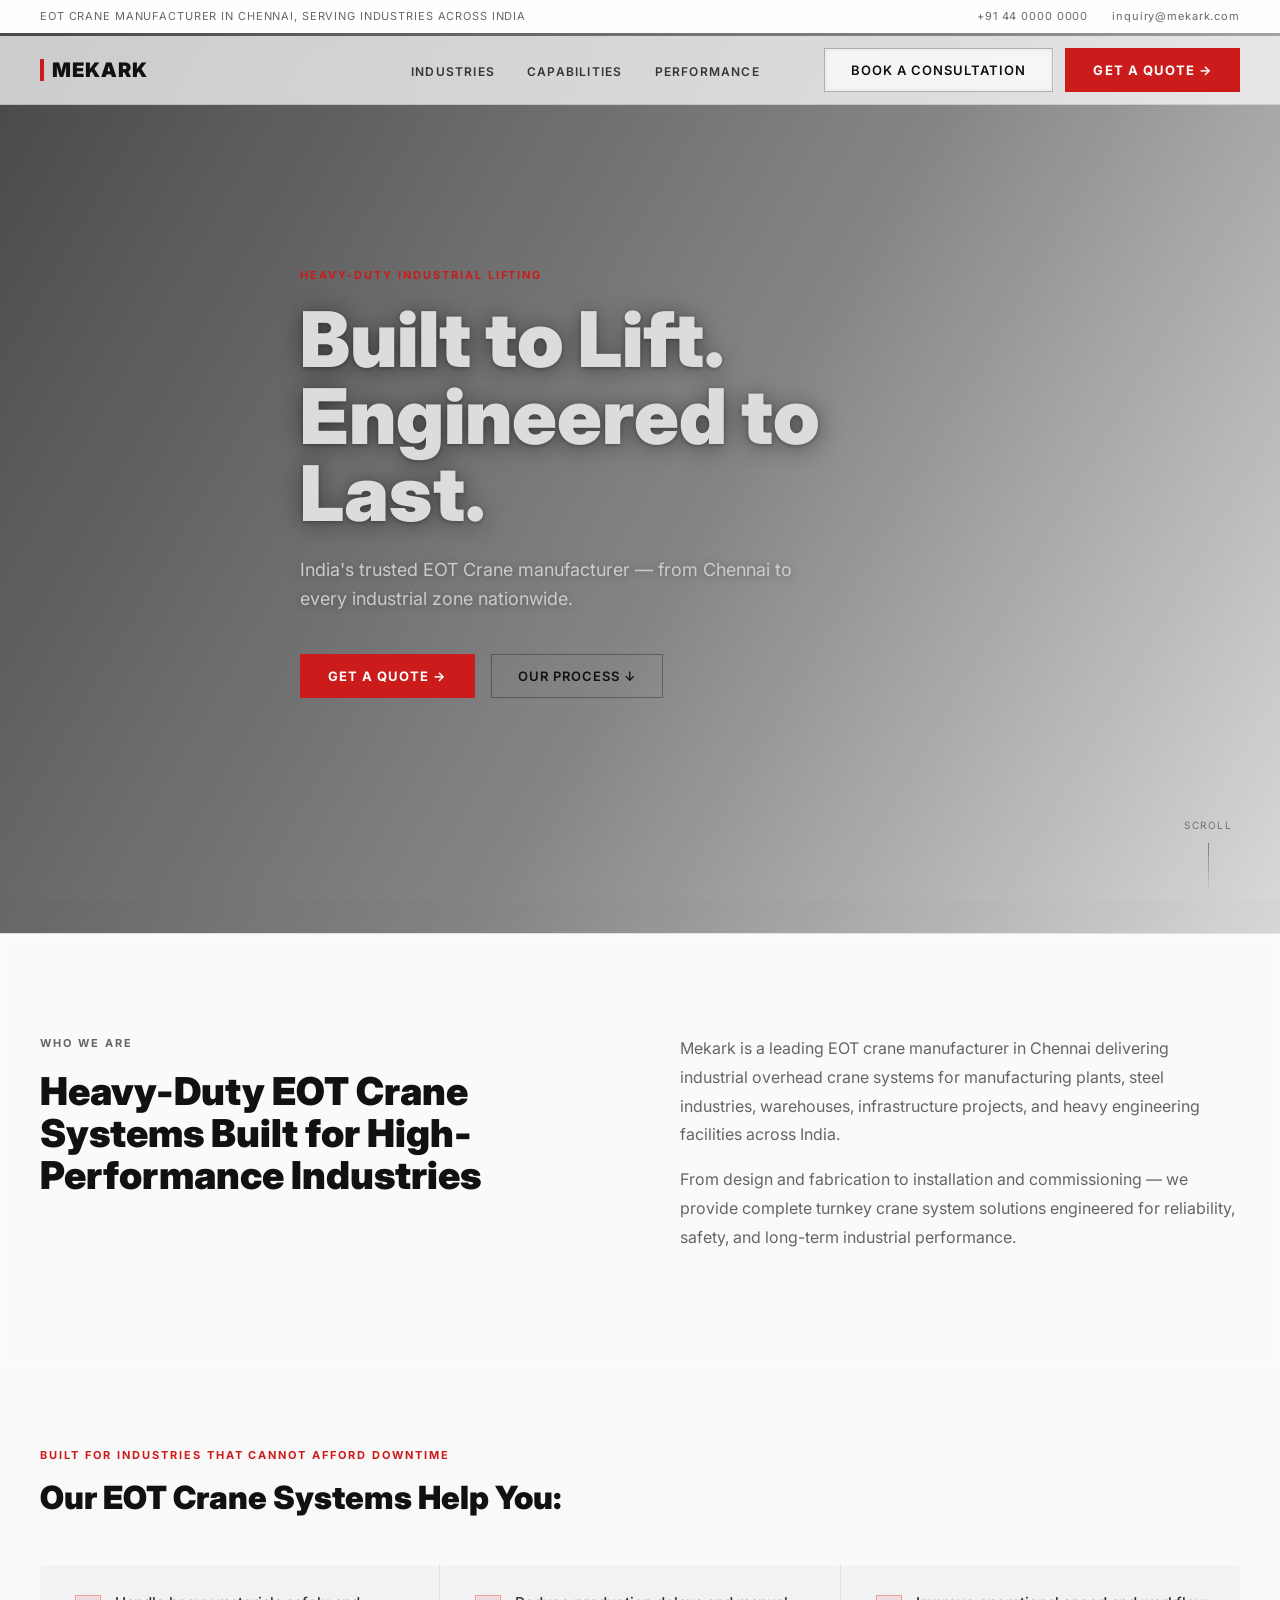
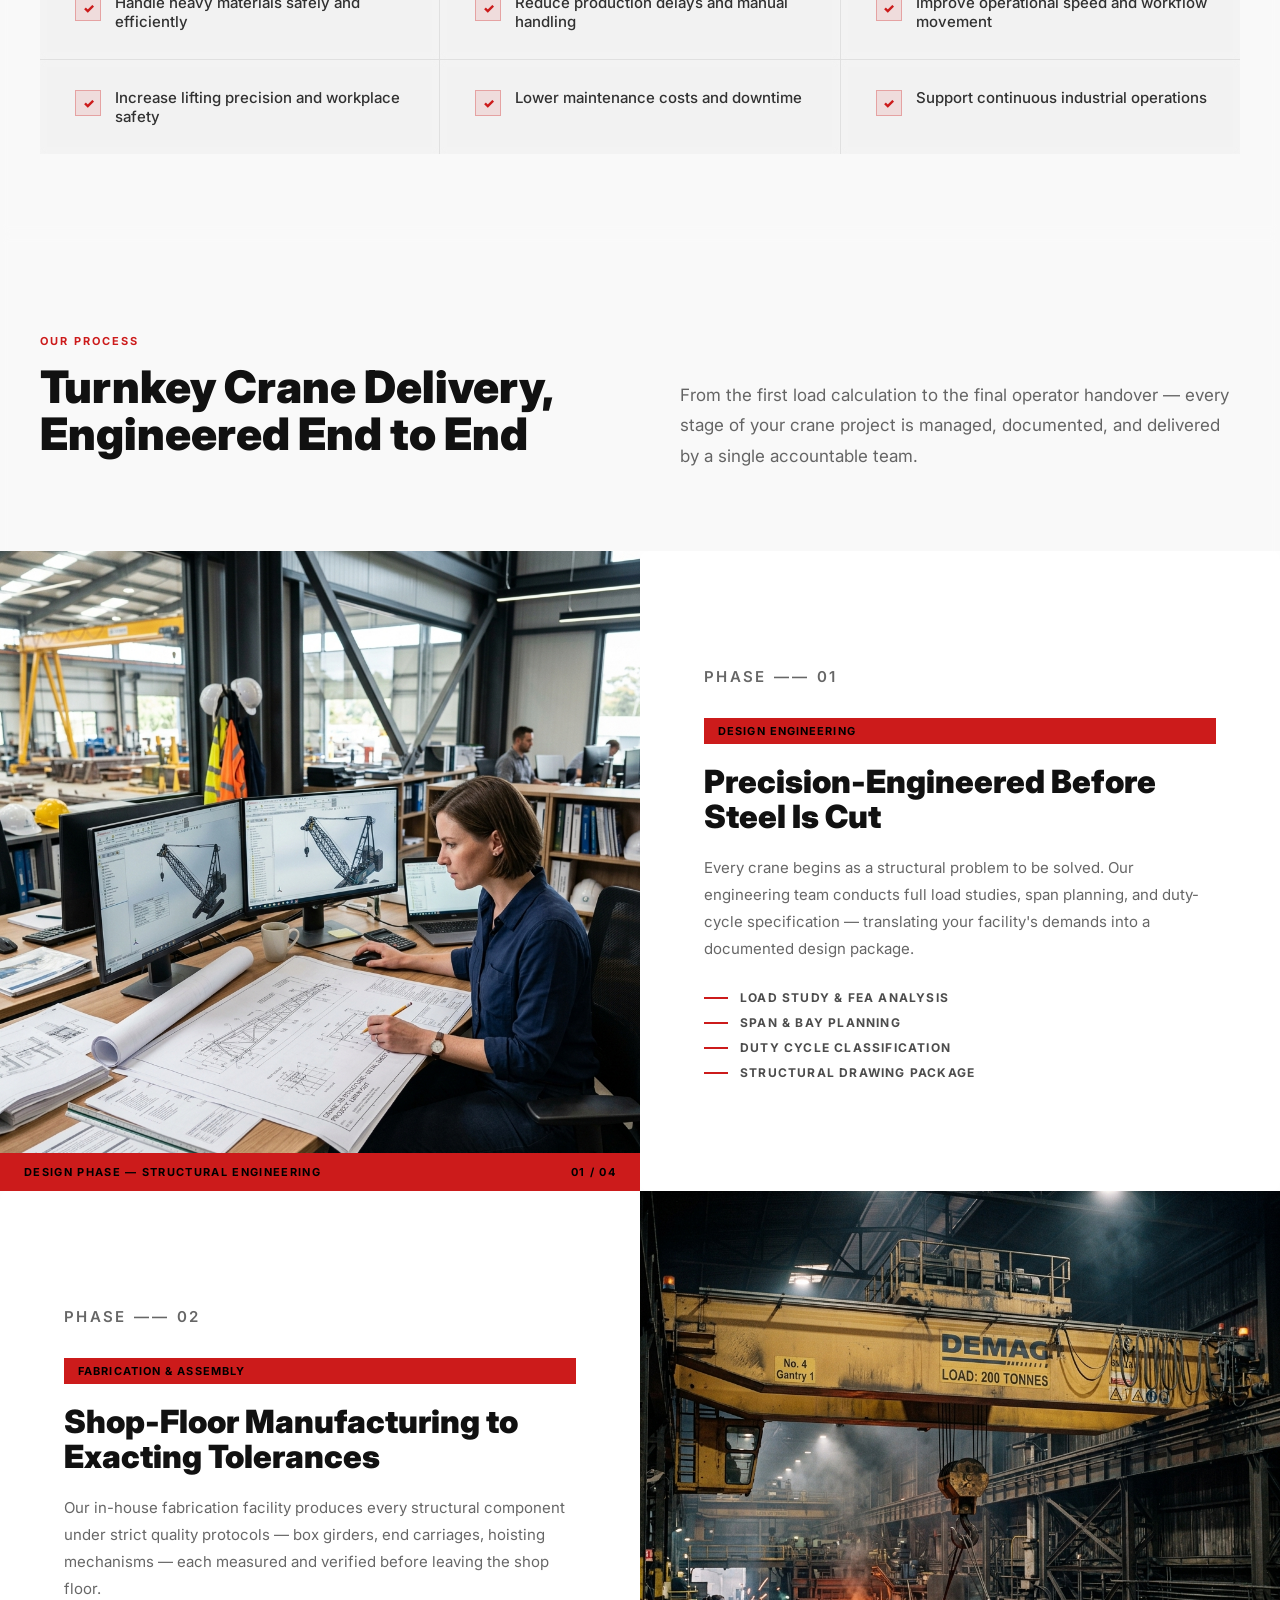
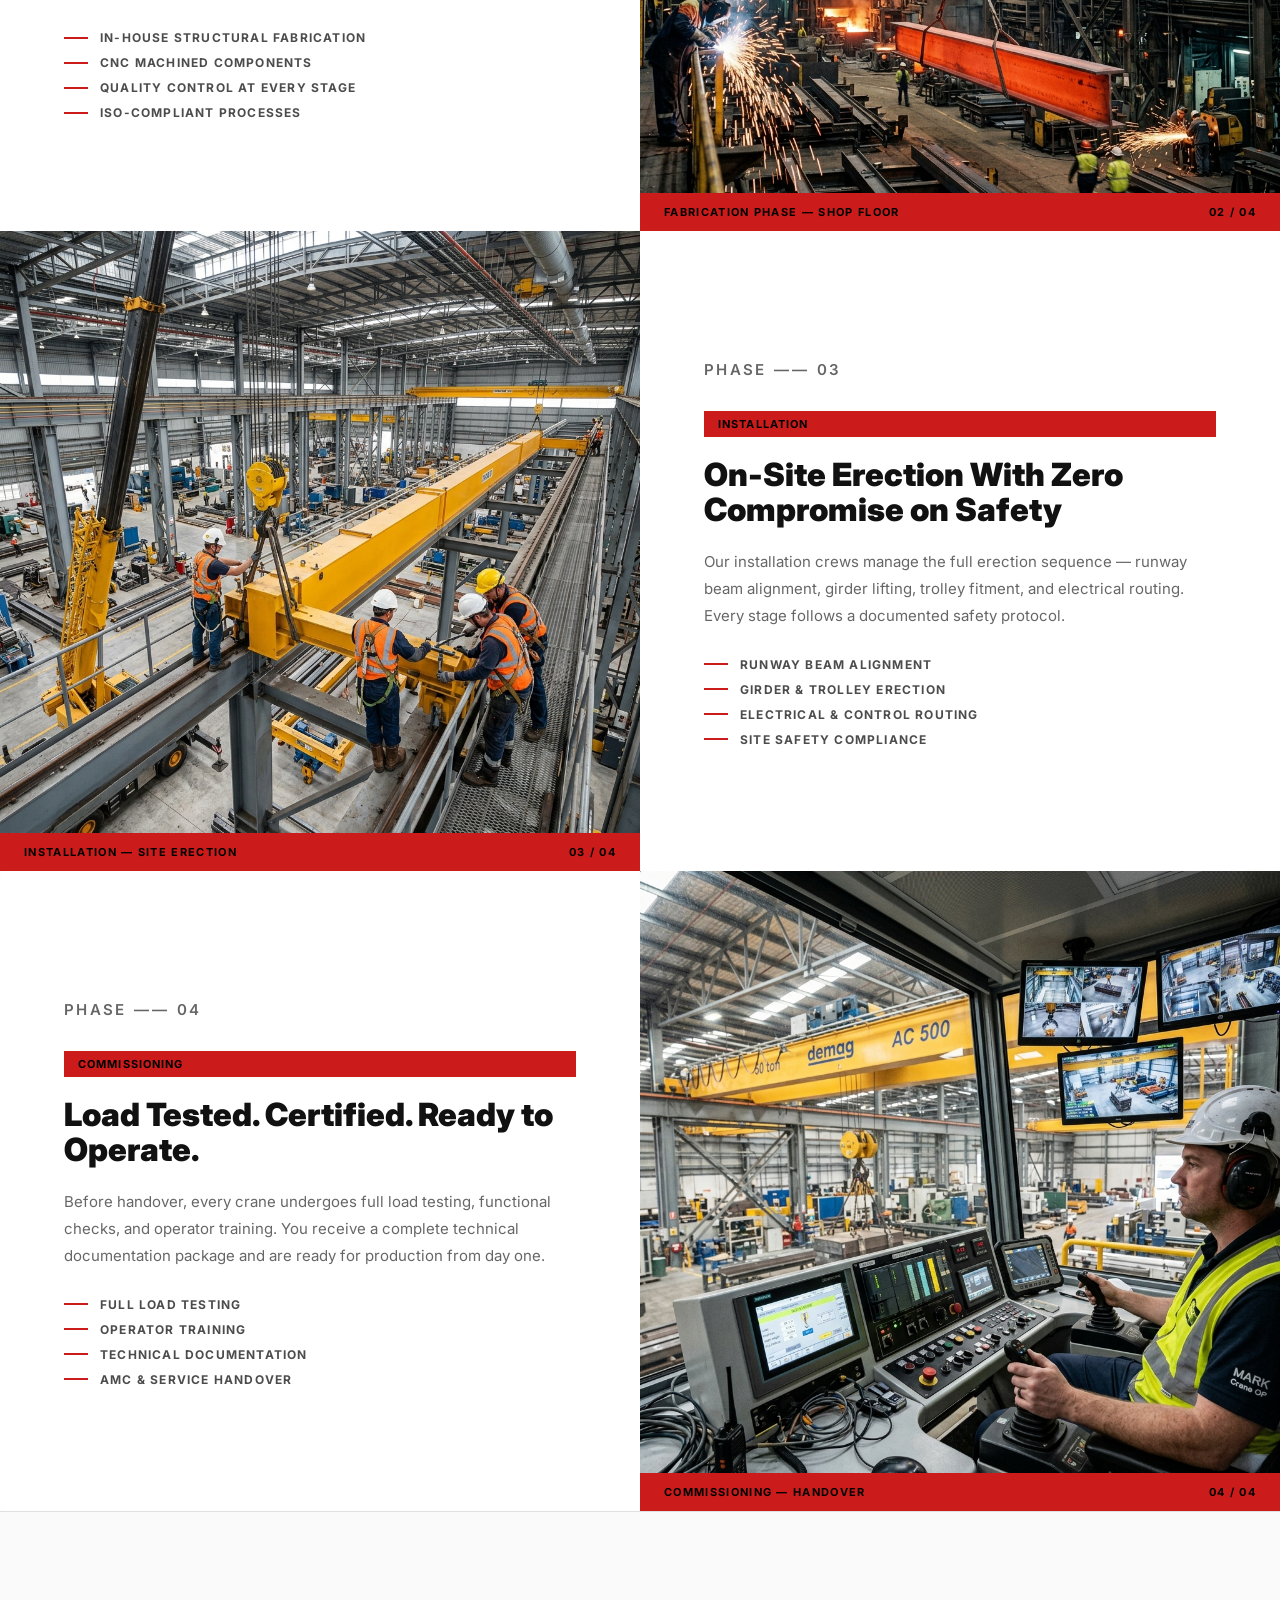
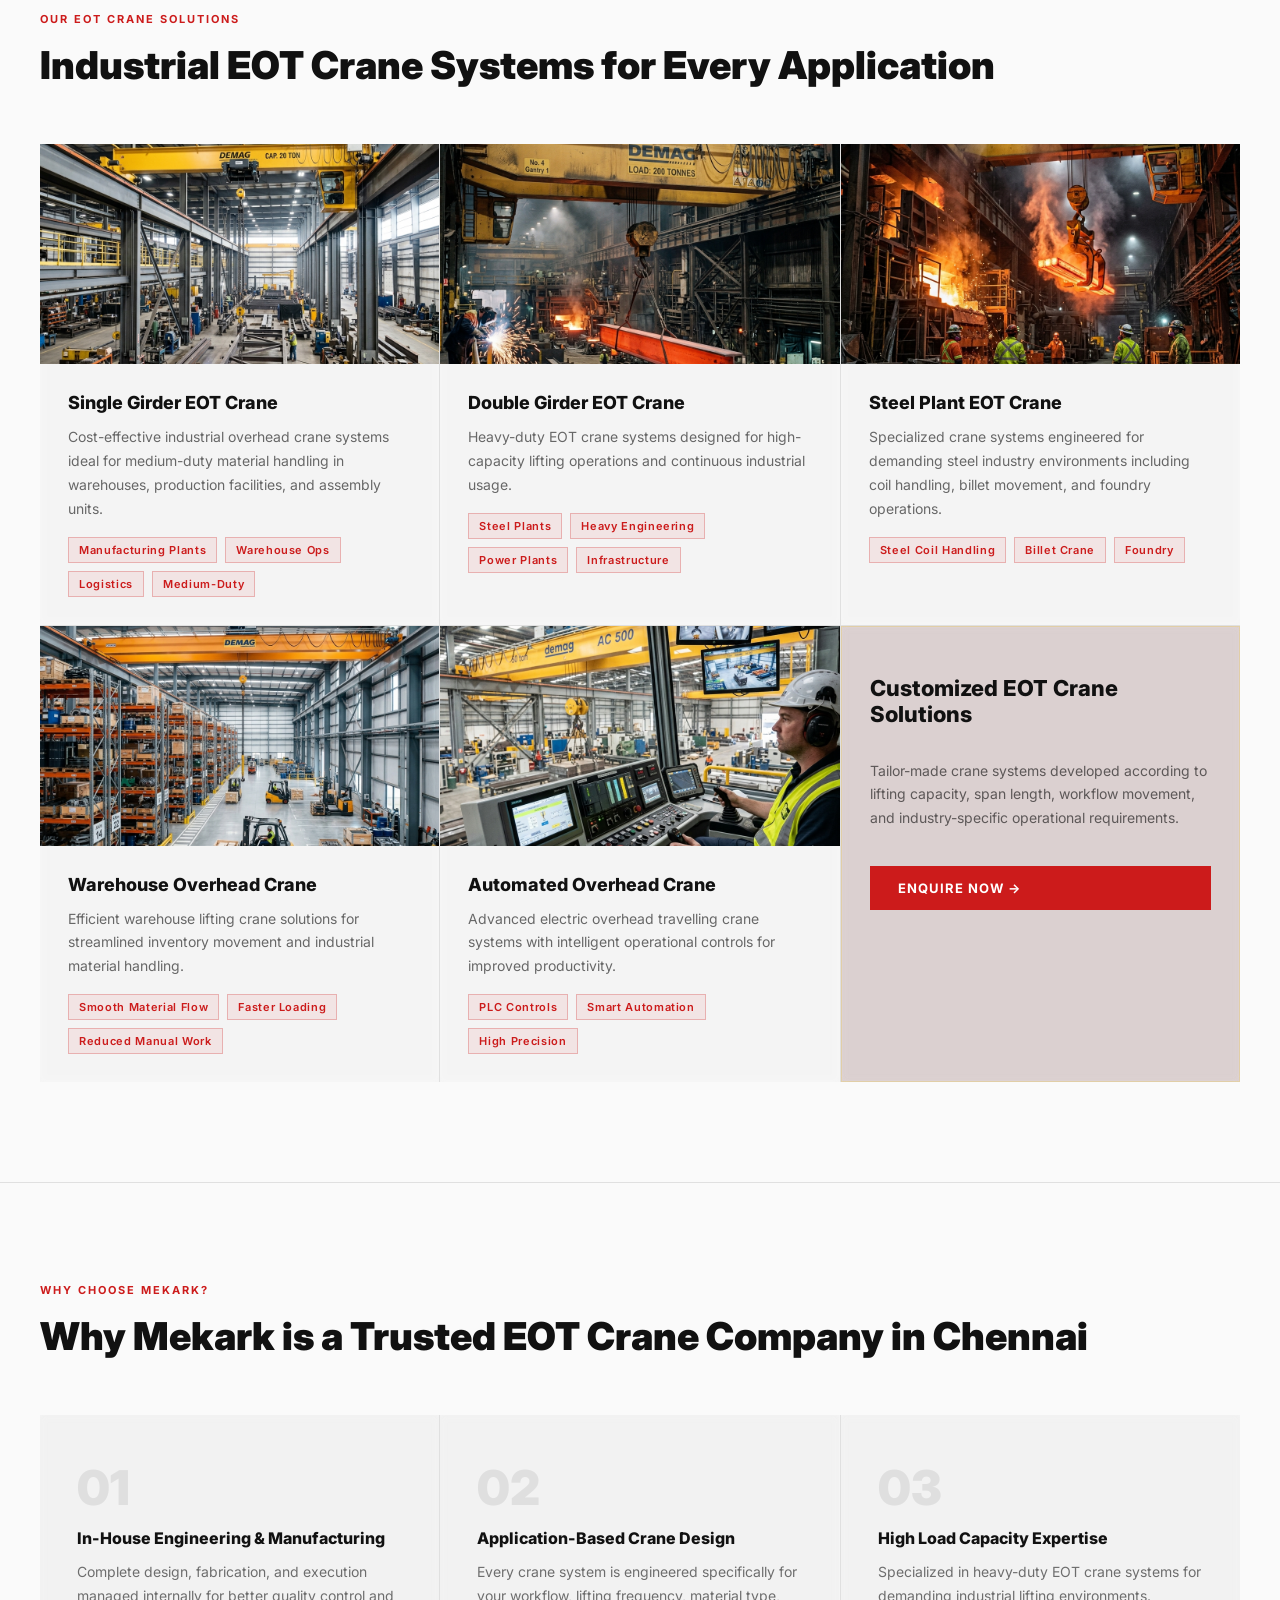
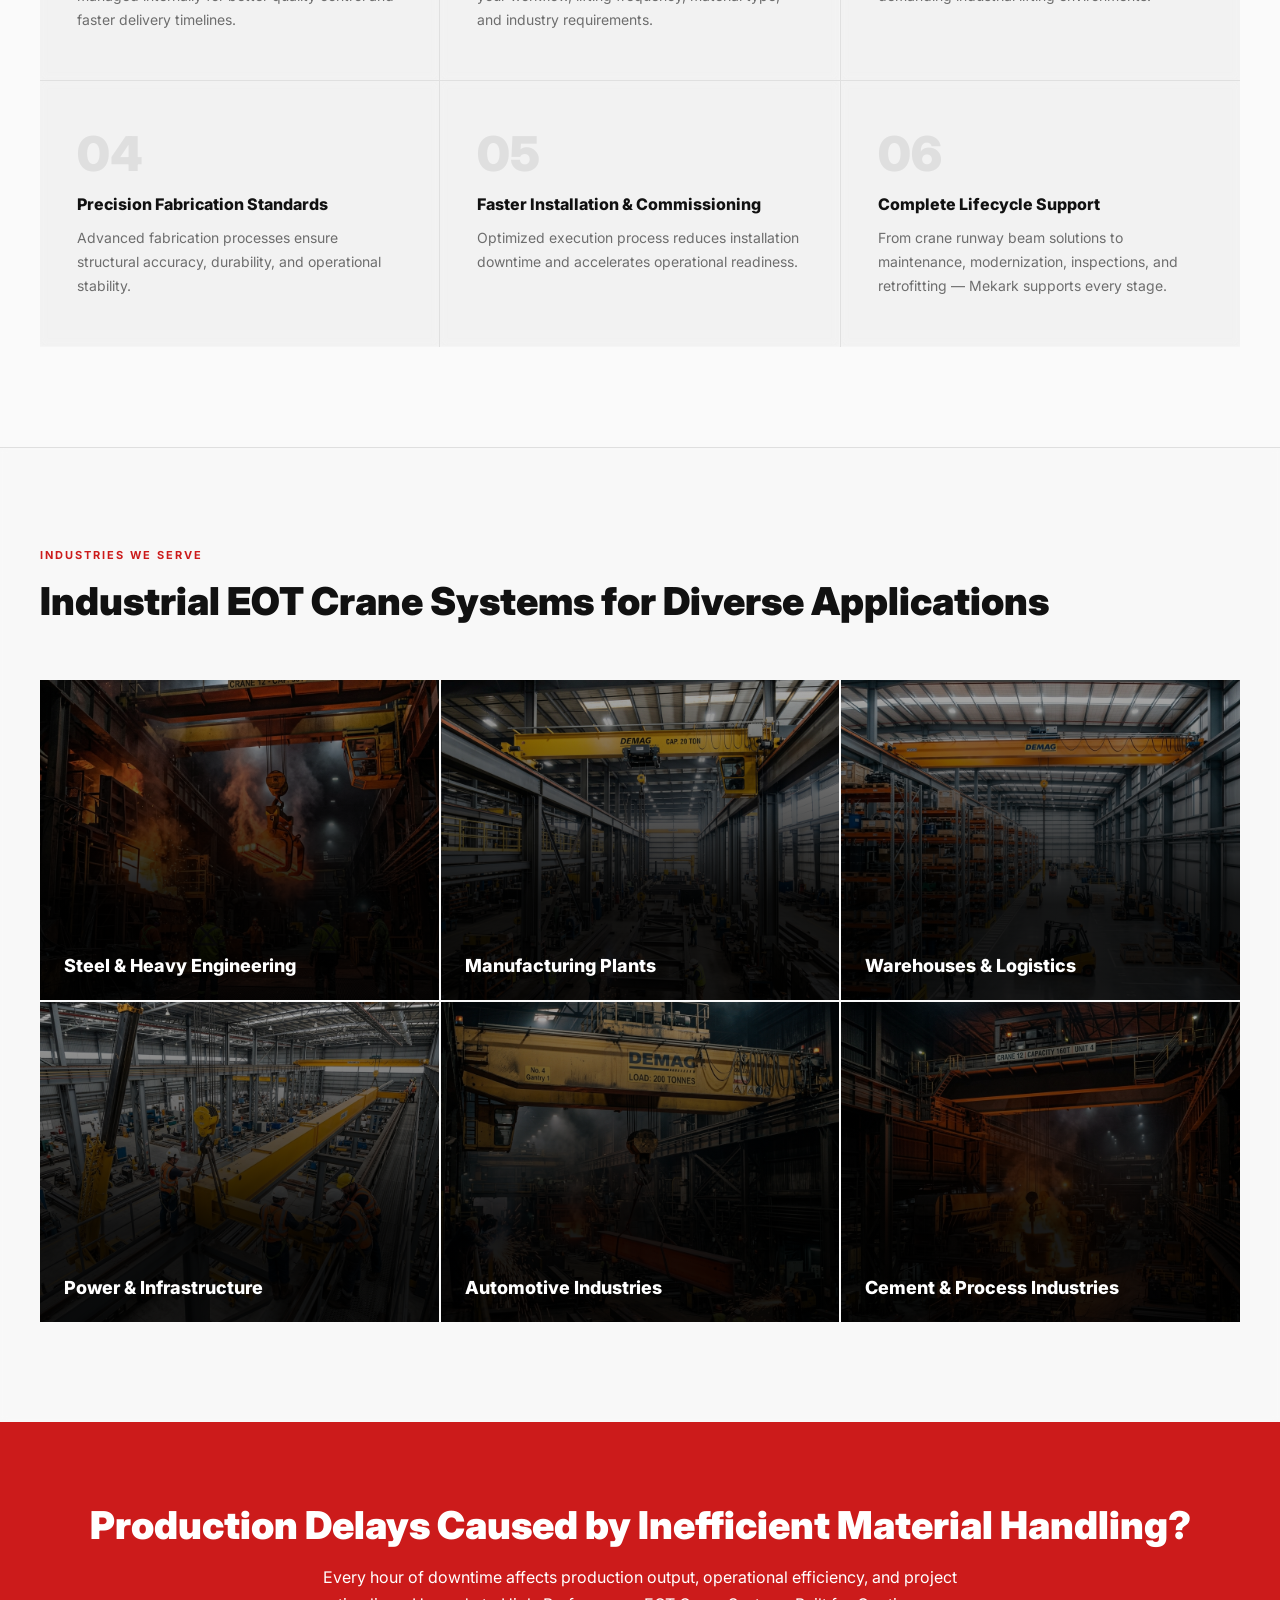
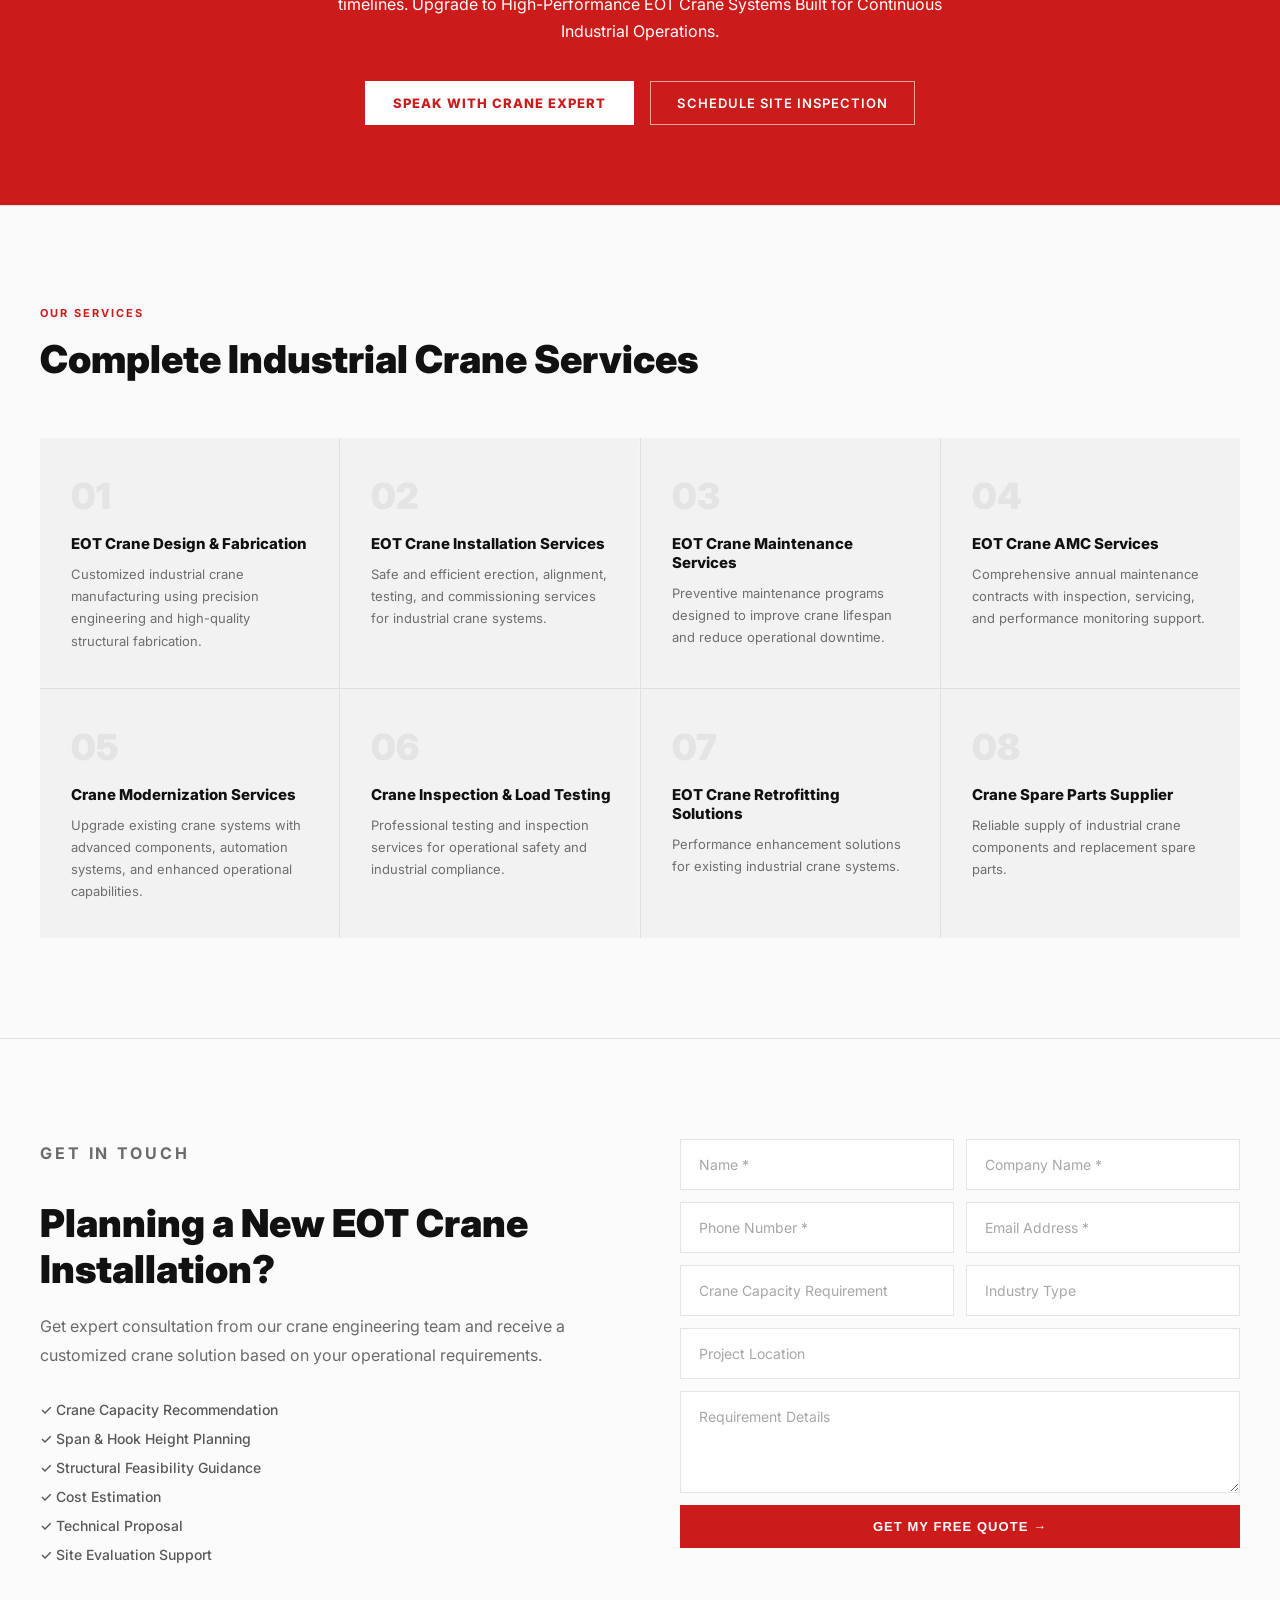
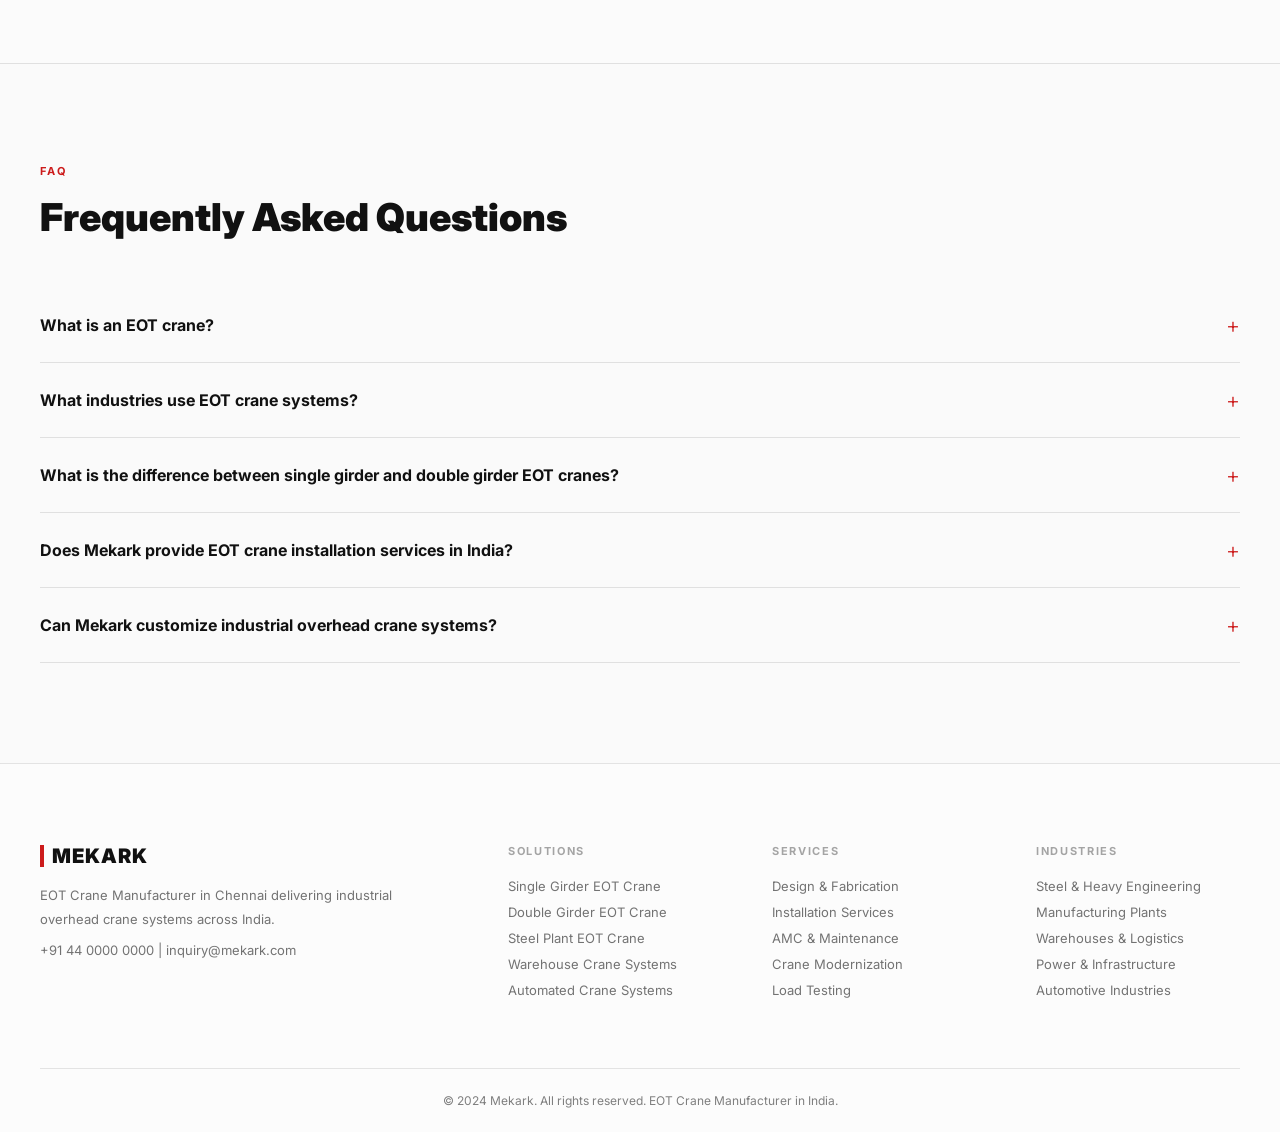
<file: index.html>
<!DOCTYPE html>
<html lang="en">
<head>
<meta charset="UTF-8"/>
<meta name="viewport" content="width=device-width,initial-scale=1.0"/>
<title>Mekark – EOT Crane Manufacturer in India</title>
<meta name="description" content="Mekark is a leading EOT crane manufacturer in Chennai delivering industrial overhead crane systems for manufacturing plants, steel industries, warehouses and infrastructure projects across India."/>
<link rel="preconnect" href="https://fonts.googleapis.com"/>
<link href="https://fonts.googleapis.com/css2?family=Inter:wght@300;400;500;600;700;800;900&display=swap" rel="stylesheet"/>
<style>
/* ===== RESET & BASE ===== */
*,*::before,*::after{box-sizing:border-box;margin:0;padding:0}
html{scroll-behavior:smooth;font-size:16px}
body{font-family:'Inter',sans-serif;color:#111;overflow-x:hidden;background:#f0f0f0}
img{display:block;width:100%;height:100%;object-fit:cover}
a{text-decoration:none;color:inherit}
ul{list-style:none}
.container{max-width:1280px;margin:0 auto;padding:0 40px}

:root{
  --red:#CC1B1B;
  --dark:#1a1a1a;
  --glass-dark:rgba(0,0,0,0.50);
  --glass-mid:rgba(0,0,0,0.38);
  --glass-light:rgba(255,255,255,0.04);
  --border:rgba(0,0,0,0.10);
  --blur:blur(5px);
  --blur-sm:blur(3px);
}

/* ===== GLOBAL HEADING & TEXT FIX — ensure black on light glass ===== */
.intro-strip h2,.benefits-section h2,.process-section h2,.solutions-section h2,
.why-section h2,.industries-section h2,.services-section h2,.contact-left h2,
.faq-section h2,.process-intro h2,.contact-left p,
.intro-grid h2,.intro-grid p,
h1,h2,h3,h4,h5{color:#111}
.step-content h3{color:#111}
.step-content p{color:rgba(0,0,0,0.62)}
.why-card h4{color:#111}
.why-card p{color:rgba(0,0,0,0.60)}
.solution-body h4{color:#111}
.solution-body p{color:rgba(0,0,0,0.60)}
.service-item h4{color:#111}
.service-item p{color:rgba(0,0,0,0.58)}
.faq-q{color:#111}
.faq-a{color:rgba(0,0,0,0.62)}
/* Urgency strip keeps white text on red bg */
.urgency-strip h2,.urgency-strip p{color:#fff!important}
/* Industry overlay keeps white */
.industry-overlay h4,.industry-overlay p{color:#fff!important}
/* Hero title — light ash colour, contrast over dark hero overlay */
.hero-title{color:#DCDCDC!important;text-shadow:0 2px 24px rgba(0,0,0,0.45),0 1px 4px rgba(0,0,0,0.3)}
.hero-sub{color:rgba(210,210,210,0.92)!important;text-shadow:0 1px 8px rgba(0,0,0,0.35)}
/* Contact benefits list */
.contact-benefits li{color:rgba(0,0,0,0.70)}
/* Footer */
.footer-grid>div>p{color:rgba(0,0,0,0.55)}
.footer-grid ul li{color:rgba(0,0,0,0.55)}
.footer-bottom p{color:rgba(0,0,0,0.50)}


/* ===== FIXED VIDEO BACKGROUND ===== */
#bgVideoWrap{
  position:fixed;
  inset:0;
  z-index:0;
  pointer-events:none;
}
#bgVideo{
  width:100%;
  height:100%;
  object-fit:cover;
  display:block;
}
.bg-master-overlay{
  position:absolute;
  inset:0;
  background:rgba(255,255,255,0.18);
}

/* ===== PROGRESS BAR ===== */
#scrollProgressBar{
  position:fixed;
  top:0;
  left:0;
  height:3px;
  width:0%;
  background:var(--red);
  z-index:9999;
  transition:width .05s linear;
}

/* ===== PAGE WRAPPER ===== */
#pageContent{
  position:relative;
  z-index:1;
}

/* ===== BUTTONS ===== */
.btn-yellow{display:inline-block;background:var(--red);color:#fff;font-weight:700;font-size:13px;letter-spacing:.08em;padding:14px 28px;transition:all .25s;cursor:pointer;border:none}
.btn-yellow:hover{background:#a51515;transform:translateY(-2px);box-shadow:0 8px 24px rgba(204,27,27,0.4)}
.btn-outline{display:inline-block;border:1.5px solid rgba(0,0,0,0.25);color:#111;font-weight:600;font-size:13px;letter-spacing:.08em;padding:13px 26px;transition:all .25s;backdrop-filter:var(--blur-sm)}
.btn-outline:hover{background:rgba(0,0,0,0.08);border-color:#111}
.btn-outline-white{display:inline-block;border:1.5px solid rgba(0,0,0,0.30);color:#111;font-weight:600;font-size:13px;letter-spacing:.08em;padding:13px 26px;transition:all .25s}
.btn-outline-white:hover{background:rgba(0,0,0,0.08)}
.btn-full{width:100%;text-align:center}

/* ===== TOP BAR ===== */
.topbar{background:rgba(255,255,255,0.92);color:rgba(0,0,0,0.6);font-size:11px;letter-spacing:.08em;padding:9px 40px;display:flex;justify-content:space-between;align-items:center;position:relative;z-index:200;border-bottom:1px solid rgba(255,255,255,0.06)}
.topbar-right{display:flex;gap:24px}

/* ===== NAVBAR ===== */
.navbar{position:fixed;top:36px;left:0;right:0;z-index:1000;background:rgba(255,255,255,0.72);backdrop-filter:var(--blur);border-bottom:1px solid var(--border);transition:top .3s,background .3s,box-shadow .3s}
.navbar.scrolled{top:0;background:rgba(255,255,255,0.95);box-shadow:0 2px 30px rgba(0,0,0,0.12)}
.nav-inner{max-width:1280px;margin:0 auto;padding:0 40px;height:68px;display:flex;align-items:center;gap:40px}
.logo{font-size:20px;font-weight:900;letter-spacing:.05em;display:flex;align-items:center;gap:8px;color:#111}
.logo-bar{display:inline-block;width:4px;height:22px;background:var(--red)}
.nav-links{display:flex;gap:32px;margin-left:auto}
.nav-links a{font-size:12px;font-weight:600;letter-spacing:.1em;color:rgba(0,0,0,0.75);transition:color .2s}
.nav-links a:hover{color:var(--red)}
.nav-cta{display:flex;gap:12px;align-items:center;margin-left:24px}
.hamburger{display:none;flex-direction:column;gap:5px;background:none;border:none;cursor:pointer;padding:4px}
.hamburger span{display:block;width:24px;height:2px;background:#111;transition:all .3s}
.mobile-menu{display:none;flex-direction:column;gap:0;background:rgba(255,255,255,0.98);backdrop-filter:var(--blur);border-top:1px solid var(--border)}
.mobile-menu a{padding:16px 40px;font-size:13px;font-weight:600;letter-spacing:.08em;border-bottom:1px solid var(--border);display:block;color:#111}
.mobile-menu .btn-yellow{margin:16px 40px;display:block;text-align:center}
.mobile-menu.open{display:flex}

/* ===== SECTION LABEL ===== */
.section-label{font-size:11px;font-weight:700;letter-spacing:.18em;color:var(--red);margin-bottom:16px;display:block}

/* ===== HERO ===== */
.hero{height:100vh;min-height:600px;display:flex;align-items:center;justify-content:center;position:relative}
/* Dark gradient overlay ONLY on hero so white text pops */
.hero::before{
  content:'';
  position:absolute;
  inset:0;
  background:linear-gradient(120deg,rgba(0,0,0,0.70) 0%,rgba(0,0,0,0.45) 55%,rgba(0,0,0,0.10) 100%);
  z-index:1;
  pointer-events:none;
}
.hero-content{position:relative;z-index:2;text-align:left;max-width:760px;padding:0 40px;color:#fff}
.hero-label{font-size:11px;font-weight:700;letter-spacing:.18em;color:var(--red);margin-bottom:20px;opacity:0;transform:translateY(20px);animation:fadeUp .8s .3s forwards}
.hero-title{font-size:clamp(44px,6vw,88px);font-weight:900;line-height:1.0;margin-bottom:24px;opacity:0;transform:translateY(30px);animation:fadeUp .9s .5s forwards}
.hero-sub{font-size:18px;font-weight:400;color:rgba(0,0,0,0.75);margin-bottom:40px;max-width:520px;line-height:1.6;opacity:0;transform:translateY(20px);animation:fadeUp .8s .7s forwards}
.hero-btns{display:flex;gap:16px;flex-wrap:wrap;opacity:0;transform:translateY(20px);animation:fadeUp .8s .9s forwards}
.scroll-indicator{position:absolute;bottom:40px;right:48px;display:flex;flex-direction:column;align-items:center;gap:12px;color:rgba(0,0,0,0.45);font-size:10px;letter-spacing:.15em}
.scroll-line{width:1px;height:50px;background:linear-gradient(to bottom,rgba(0,0,0,0.4),transparent);animation:scrollPulse 2s infinite}
@keyframes scrollPulse{0%,100%{opacity:.4}50%{opacity:1}}
@keyframes fadeUp{to{opacity:1;transform:translateY(0)}}

/* ===== GLASS SECTION BASE ===== */
.glass-section{background:var(--glass-dark);backdrop-filter:var(--blur);border-top:1px solid var(--border)}
.glass-section-mid{background:var(--glass-mid);backdrop-filter:var(--blur)}
.glass-section-light{background:rgba(0,0,0,0.35);backdrop-filter:var(--blur-sm)}

/* ===== INTRO STRIP ===== */
.intro-strip{padding:100px 0;background:rgba(255,255,255,0.68);backdrop-filter:blur(4px);border-top:1px solid var(--border)}
.intro-grid{display:grid;grid-template-columns:1fr 1fr;gap:80px;align-items:start}
.intro-grid h2{font-size:clamp(28px,3vw,44px);font-weight:900;line-height:1.1;margin-top:12px;color:#111}
.intro-grid p{color:rgba(0,0,0,0.60);line-height:1.8;margin-bottom:16px}

/* ===== BENEFITS ===== */
.benefits-section{padding:80px 0;background:rgba(255,255,255,0.62);backdrop-filter:blur(4px)}
.benefits-section h2{font-size:clamp(26px,2.5vw,40px);font-weight:900;margin-bottom:48px;color:#111}
.benefits-grid{display:grid;grid-template-columns:repeat(3,1fr);gap:1px;background:var(--border)}
.benefit-item{display:flex;align-items:flex-start;gap:14px;padding:28px 32px;font-size:15px;font-weight:500;background:rgba(255,255,255,0.65);backdrop-filter:blur(3px);transition:all .3s;color:rgba(0,0,0,0.80)}
.benefit-item:hover{background:rgba(245,196,0,0.12);color:#111}
.benefit-item:hover .benefit-check{background:var(--red);color:#000}
.benefit-check{min-width:26px;height:26px;background:rgba(204,27,27,0.10);color:var(--red);font-weight:900;display:flex;align-items:center;justify-content:center;font-size:13px;flex-shrink:0;margin-top:2px;border:1px solid rgba(204,27,27,0.30);transition:all .3s}

/* ===== PROCESS SECTION ===== */
.process-section{padding:100px 0 0;background:rgba(255,255,255,0.62);backdrop-filter:blur(4px)}
.process-intro{display:grid;grid-template-columns:1fr 1fr;gap:80px;align-items:start;margin-bottom:80px}
.process-intro h2{font-size:clamp(30px,3.5vw,52px);font-weight:900;line-height:1.05;color:#111}
.process-intro p{color:rgba(0,0,0,0.60);line-height:1.8;font-size:17px;padding-top:16px}
.process-steps{display:flex;flex-direction:column;gap:0}
.process-step{display:grid;grid-template-columns:1fr 1fr;min-height:560px;opacity:0;transform:translateY(40px);transition:opacity .7s,transform .7s}
.process-step.visible{opacity:1;transform:translateY(0)}
.process-step.reverse{direction:rtl}
.process-step.reverse .step-content,.process-step.reverse .step-image{direction:ltr}
.step-image{position:relative;overflow:hidden}
.step-image img{width:100%;height:100%;object-fit:cover;transition:transform .6s}
.process-step:hover .step-image img{transform:scale(1.04)}
.step-tag{position:absolute;bottom:0;left:0;right:0;background:var(--red);color:#000;font-size:11px;font-weight:700;letter-spacing:.12em;padding:12px 24px;display:flex;justify-content:space-between}
.step-content{padding:60px 64px;display:flex;flex-direction:column;justify-content:center;background:rgba(255,255,255,0.76);backdrop-filter:blur(4px)}
.phase-num{font-size:12px;font-weight:600;letter-spacing:.15em;color:rgba(0,0,0,0.40);margin-bottom:16px;display:flex;align-items:center;gap:8px}
.phase-badge{display:inline-block;background:var(--red);color:#000;font-size:11px;font-weight:700;letter-spacing:.1em;padding:6px 14px;margin-bottom:20px}
.step-content h3{font-size:clamp(22px,2.5vw,36px);font-weight:900;line-height:1.1;margin-bottom:20px;color:#111}
.step-content p{color:rgba(0,0,0,0.60);line-height:1.8;font-size:15px;margin-bottom:28px}
.phase-list{display:flex;flex-direction:column;gap:10px}
.phase-list li{display:flex;align-items:center;gap:12px;font-size:12px;font-weight:700;letter-spacing:.1em;color:rgba(0,0,0,0.70)}
.phase-list li::before{content:'';display:inline-block;width:24px;height:2px;background:var(--red);flex-shrink:0}

/* ===== SOLUTIONS ===== */
.solutions-section{padding:100px 0;background:rgba(255,255,255,0.65);backdrop-filter:blur(4px);border-top:1px solid var(--border)}
.solutions-section h2{font-size:clamp(26px,3vw,44px);font-weight:900;margin-bottom:56px;color:#111}
.solutions-grid{display:grid;grid-template-columns:repeat(3,1fr);gap:1px;background:var(--border)}
.solution-card{background:rgba(255,255,255,0.70);backdrop-filter:blur(3px);overflow:hidden;transition:transform .3s,box-shadow .3s}
.solution-card:hover{transform:translateY(-6px);box-shadow:0 20px 40px rgba(0,0,0,0.5)}
.solution-img{height:220px;overflow:hidden}
.solution-body{padding:28px}
.solution-body h4{font-size:18px;font-weight:800;margin-bottom:12px;color:#111}
.solution-body p{color:rgba(0,0,0,0.58);font-size:14px;line-height:1.7;margin-bottom:16px}
.solution-tags{display:flex;flex-wrap:wrap;gap:8px}
.solution-tags span{font-size:11px;font-weight:600;letter-spacing:.06em;background:rgba(204,27,27,0.08);color:var(--red);padding:5px 10px;border:1px solid rgba(204,27,27,0.25)}
.solution-card-dark{background:rgba(204,27,27,0.06);border:1px solid rgba(245,196,0,0.2)}
.solution-card-dark .solution-body{padding:48px 28px;display:flex;flex-direction:column;gap:20px;height:100%}
.solution-card-dark h4{font-size:22px;color:#111}
.solution-card-dark p{color:rgba(0,0,0,0.58)}

/* ===== WHY SECTION ===== */
.why-section{padding:100px 0;background:rgba(255,255,255,0.65);backdrop-filter:blur(4px);border-top:1px solid var(--border)}
.why-section h2{font-size:clamp(26px,3vw,44px);font-weight:900;margin-bottom:56px;color:#111}
.why-grid{display:grid;grid-template-columns:repeat(3,1fr);gap:1px;background:var(--border)}
.why-card{padding:48px 36px;background:rgba(255,255,255,0.62);backdrop-filter:blur(3px);transition:all .3s;position:relative;overflow:hidden}
.why-card::after{content:'';position:absolute;bottom:0;left:0;width:0;height:3px;background:var(--red);transition:width .4s}
.why-card:hover::after{width:100%}
.why-card:hover{background:rgba(204,27,27,0.06)}
.why-num{font-size:48px;font-weight:900;color:rgba(0,0,0,0.08);margin-bottom:16px;line-height:1;transition:color .3s}
.why-card:hover .why-num{color:var(--red)}
.why-card h4{font-size:16px;font-weight:800;margin-bottom:12px;color:#111}
.why-card p{color:rgba(0,0,0,0.55);font-size:14px;line-height:1.7}

/* ===== INDUSTRIES ===== */
.industries-section{padding:100px 0;background:rgba(255,255,255,0.55);backdrop-filter:blur(3px);border-top:1px solid var(--border)}
.industries-section h2{font-size:clamp(26px,3vw,44px);font-weight:900;color:#111!important;margin-bottom:56px}
.industries-grid{display:grid;grid-template-columns:repeat(3,1fr);gap:2px}
.industry-card{position:relative;height:320px;overflow:hidden;cursor:pointer}
.industry-card::before{content:'';position:absolute;inset:0;background:linear-gradient(to top,rgba(0,0,0,0.9) 30%,rgba(0,0,0,0.3) 100%);z-index:1;transition:all .4s}
.industry-card:hover::before{background:rgba(0,0,0,0.5)}
.industry-card img{position:absolute;inset:0;transition:transform .5s}
.industry-card:hover img{transform:scale(1.07)}
.industry-overlay{position:absolute;bottom:0;left:0;right:0;z-index:2;padding:28px 24px;transform:translateY(12px);transition:transform .4s}
.industry-card:hover .industry-overlay{transform:translateY(0)}
.industry-overlay h4{color:#fff;font-size:18px;font-weight:800;margin-bottom:8px}
.industry-overlay p{color:rgba(0,0,0,0.65);font-size:13px;line-height:1.6;opacity:0;max-height:0;overflow:hidden;transition:opacity .4s .1s,max-height .4s}
.industry-card:hover .industry-overlay p{opacity:1;max-height:100px}

/* ===== URGENCY STRIP ===== */
.urgency-strip{background:var(--red);padding:80px 0;text-align:center}
.urgency-strip h2{font-size:clamp(24px,3vw,42px);font-weight:900;color:#fff;margin-bottom:16px}
.urgency-strip p{color:rgba(255,255,255,0.85);font-size:16px;max-width:640px;margin:0 auto 36px;line-height:1.7}
.urgency-btns{display:flex;gap:16px;justify-content:center;flex-wrap:wrap}
.urgency-strip .btn-yellow{background:#fff!important;color:var(--red)!important;font-weight:800;transition:all .3s!important}
.urgency-strip .btn-yellow:hover{background:#111!important;color:#fff!important;transform:translateY(-2px);box-shadow:0 8px 24px rgba(0,0,0,0.35)!important}
.urgency-strip .btn-outline-white{border-color:rgba(255,255,255,0.60);color:#fff}
.urgency-strip .btn-outline-white:hover{background:rgba(255,255,255,0.15)}

/* ===== SERVICES ===== */
.services-section{padding:100px 0;background:rgba(255,255,255,0.65);backdrop-filter:blur(4px);border-top:1px solid var(--border)}
.services-section h2{font-size:clamp(26px,3vw,44px);font-weight:900;margin-bottom:56px;color:#111}
.services-grid{display:grid;grid-template-columns:repeat(4,1fr);gap:1px;background:var(--border)}
.service-item{padding:36px 28px;background:rgba(255,255,255,0.62);backdrop-filter:blur(3px);transition:all .3s}
.service-item:hover{background:rgba(204,27,27,0.08)}
.service-item:hover .service-num{color:var(--red)}
.service-num{font-size:36px;font-weight:900;color:rgba(0,0,0,0.06);margin-bottom:16px;display:block;transition:color .3s}
.service-item h4{font-size:15px;font-weight:800;margin-bottom:10px;color:#111}
.service-item p{color:rgba(0,0,0,0.55);font-size:13px;line-height:1.7}

/* ===== CONTACT ===== */
.contact-section{padding:100px 0;background:rgba(255,255,255,0.72);backdrop-filter:blur(4px);border-top:1px solid var(--border)}
.contact-grid{display:grid;grid-template-columns:1fr 1fr;gap:80px;align-items:start}
.contact-left h2{font-size:clamp(28px,3vw,44px);font-weight:900;color:#111!important;margin-bottom:20px}
.contact-left p{color:rgba(0,0,0,0.58);line-height:1.8;margin-bottom:32px;font-size:16px}
.contact-benefits{display:flex;flex-direction:column;gap:12px}
.contact-benefits li{color:rgba(0,0,0,0.65);font-size:14px;font-weight:500}
.contact-form{display:flex;flex-direction:column;gap:12px}
.form-row{display:grid;grid-template-columns:1fr 1fr;gap:12px}
.contact-form input,.contact-form textarea{background:rgba(255,255,255,0.80);border:1px solid var(--border);color:#111;padding:16px 18px;font-family:inherit;font-size:14px;outline:none;width:100%;transition:border-color .25s;backdrop-filter:var(--blur-sm)}
.contact-form input::placeholder,.contact-form textarea::placeholder{color:rgba(0,0,0,0.35)}
.contact-form input:focus,.contact-form textarea:focus{border-color:var(--red)}
.contact-form textarea{resize:vertical}

/* ===== FAQ ===== */
.faq-section{padding:100px 0;background:rgba(255,255,255,0.65);backdrop-filter:blur(4px);border-top:1px solid var(--border)}
.faq-section h2{font-size:clamp(26px,3vw,44px);font-weight:900;margin-bottom:48px;color:#111}
.faq-list{display:flex;flex-direction:column;gap:0}
.faq-item{border-bottom:1px solid var(--border)}
.faq-q{width:100%;background:none;border:none;text-align:left;padding:24px 0;font-family:inherit;font-size:16px;font-weight:700;cursor:pointer;display:flex;justify-content:space-between;align-items:center;color:#111}
.faq-q:hover{color:var(--red)}
.faq-arrow{font-size:22px;font-weight:300;color:var(--red);transition:transform .3s}
.faq-a{max-height:0;overflow:hidden;transition:max-height .4s ease,padding .3s;color:rgba(0,0,0,0.58);font-size:15px;line-height:1.8;padding:0}
.faq-item.open .faq-a{max-height:200px;padding-bottom:24px}
.faq-item.open .faq-arrow{transform:rotate(45deg)}

/* ===== FOOTER ===== */
.footer{background:rgba(255,255,255,0.80);backdrop-filter:blur(4px);color:rgba(0,0,0,0.50);padding:80px 0 0;border-top:1px solid var(--border)}
.footer-grid{display:grid;grid-template-columns:2fr 1fr 1fr 1fr;gap:60px;padding-bottom:60px}
.footer .logo{margin-bottom:16px}
.footer-grid>div>p{font-size:13px;line-height:1.8;margin-bottom:8px}
.footer-grid h5{font-size:11px;font-weight:700;letter-spacing:.15em;color:rgba(0,0,0,0.35);margin-bottom:20px}
.footer-grid ul li{font-size:13px;margin-bottom:10px;cursor:pointer;transition:color .2s}
.footer-grid ul li:hover{color:#111}
.footer-bottom{border-top:1px solid var(--border);padding:24px 0;font-size:12px;text-align:center}

/* ===== ANIMATION KEYFRAMES ===== */
@keyframes shimmerBtn{0%{left:-120%}100%{left:120%}}
@keyframes borderGrow{from{width:0}to{width:100%}}
@keyframes floatBadge{0%,100%{transform:translateY(0)}50%{transform:translateY(-6px)}}
@keyframes pulseRed{0%,100%{box-shadow:0 0 0 0 rgba(204,27,27,0.5)}60%{box-shadow:0 0 0 12px rgba(204,27,27,0)}}
@keyframes spinIn{from{opacity:0;transform:rotate(-8deg) scale(0.9)}to{opacity:1;transform:rotate(0) scale(1)}}

/* ===== SCROLL REVEALS — DIRECTIONAL ===== */
.reveal{opacity:0;transform:translateY(55px);transition:opacity .8s cubic-bezier(.2,.8,.3,1),transform .8s cubic-bezier(.2,.8,.3,1)}
.reveal.visible{opacity:1;transform:translateY(0)}
.reveal-left{opacity:0;transform:translateX(-70px);transition:opacity .8s cubic-bezier(.2,.8,.3,1),transform .8s cubic-bezier(.2,.8,.3,1)}
.reveal-left.visible{opacity:1;transform:translateX(0)}
.reveal-right{opacity:0;transform:translateX(70px);transition:opacity .8s cubic-bezier(.2,.8,.3,1),transform .8s cubic-bezier(.2,.8,.3,1)}
.reveal-right.visible{opacity:1;transform:translateX(0)}
.reveal-top{opacity:0;transform:translateY(-50px);transition:opacity .8s cubic-bezier(.2,.8,.3,1),transform .8s cubic-bezier(.2,.8,.3,1)}
.reveal-top.visible{opacity:1;transform:translateY(0)}
.reveal-scale{opacity:0;transform:scale(0.82);transition:opacity .75s cubic-bezier(.2,.8,.3,1),transform .75s cubic-bezier(.2,.8,.3,1)}
.reveal-scale.visible{opacity:1;transform:scale(1)}

/* ===== BUTTON HOVER — shimmer sweep ===== */
.btn-yellow,.btn-red{position:relative;overflow:hidden}
.btn-yellow::after,.btn-red::after{content:'';position:absolute;top:0;left:-120%;width:60%;height:100%;background:linear-gradient(120deg,transparent,rgba(255,255,255,0.35),transparent);transition:none;pointer-events:none}
.btn-yellow:hover::after,.btn-red:hover::after{animation:shimmerBtn .5s ease forwards}

/* ===== NAV LINKS — underline slide ===== */
.nav-links a{position:relative}
.nav-links a::after{content:'';position:absolute;bottom:-4px;left:0;width:0;height:2px;background:var(--red);transition:width .3s ease}
.nav-links a:hover::after{width:100%}

/* ===== BENEFIT ITEMS — lift + border left ===== */
.benefit-item{position:relative;border-left:3px solid transparent;transition:all .3s,border-color .3s}
.benefit-item:hover{border-left-color:var(--red);transform:translateX(6px)}

/* ===== SOLUTION CARDS — 3D lift + glow ===== */
.solution-card{transition:transform .35s cubic-bezier(.2,.8,.3,1),box-shadow .35s}
.solution-card:hover{transform:translateY(-10px) scale(1.02);box-shadow:0 24px 48px rgba(204,27,27,0.18),0 0 0 1px rgba(204,27,27,0.15)}
.solution-card .solution-img img{transition:transform .5s cubic-bezier(.2,.8,.3,1)}
.solution-card:hover .solution-img img{transform:scale(1.08)}

/* ===== WHY CARDS — glow border + number highlight ===== */
.why-card{transition:all .35s;border:1px solid transparent}
.why-card:hover{border-color:rgba(204,27,27,0.25);transform:translateY(-8px) scale(1.02);box-shadow:0 20px 40px rgba(204,27,27,0.12)}
.why-num{transition:all .4s cubic-bezier(.2,.8,.3,1)}
.why-card:hover .why-num{transform:scale(1.15) translateX(4px);color:var(--red)!important}

/* ===== SERVICE ITEMS — left bar sweep ===== */
.service-item{position:relative;overflow:hidden;border-left:3px solid transparent;transition:all .3s,border-color .3s,box-shadow .3s}
.service-item::before{content:'';position:absolute;top:0;left:0;width:100%;height:0;background:rgba(204,27,27,0.05);transition:height .35s ease;z-index:0}
.service-item:hover::before{height:100%}
.service-item>*{position:relative;z-index:1}
.service-item:hover{border-left-color:var(--red);transform:translateX(4px);box-shadow:4px 0 20px rgba(204,27,27,0.10)}

/* ===== FAQ ITEMS — slide open + red highlight ===== */
.faq-item{transition:background .3s}
.faq-item:hover{background:rgba(204,27,27,0.04)}
.faq-item.open{background:rgba(204,27,27,0.06)}
.faq-q{transition:color .25s,letter-spacing .25s}
.faq-q:hover{letter-spacing:.01em}

/* ===== INDUSTRY CARDS — zoom + reveal ===== */
.industry-card{transition:transform .4s cubic-bezier(.2,.8,.3,1)}
.industry-card:hover{transform:scale(1.03);z-index:2}
.industry-card::after{content:'';position:absolute;inset:0;border:3px solid var(--red);z-index:3;opacity:0;transition:opacity .35s;pointer-events:none}
.industry-card:hover::after{opacity:0.6}

/* ===== PROCESS STEP — content slide hover ===== */
.step-content{transition:box-shadow .35s}
.process-step:hover .step-content{box-shadow:inset -4px 0 0 var(--red)}
.process-step.reverse:hover .step-content{box-shadow:inset 4px 0 0 var(--red)}
.phase-badge{transition:transform .3s,box-shadow .3s}
.process-step:hover .phase-badge{transform:translateY(-3px);box-shadow:0 6px 16px rgba(204,27,27,0.35);animation:pulseRed 1.5s ease infinite}

/* ===== LOGO HOVER ===== */
.logo{transition:letter-spacing .3s}
.logo:hover{letter-spacing:.12em}
.logo-bar{transition:height .3s}
.logo:hover .logo-bar{height:28px}

/* ===== FOOTER LINKS ===== */
.footer-grid ul li{position:relative;padding-left:0;transition:color .25s,padding-left .25s}
.footer-grid ul li:hover{padding-left:8px;color:var(--red)!important}

/* ===== SECTION LABELS — bounce in ===== */
.section-label{animation:none}
.section-label.visible{animation:spinIn .6s ease both}

/* ===== CONTACT FORM INPUTS ===== */
.contact-form input,.contact-form textarea{transition:border-color .25s,box-shadow .25s,transform .2s}
.contact-form input:focus,.contact-form textarea:focus{transform:scale(1.01);box-shadow:0 4px 16px rgba(204,27,27,0.12)}


/* ===== RESPONSIVE ===== */
@media(max-width:1024px){
  .intro-grid,.process-intro,.contact-grid{grid-template-columns:1fr;gap:40px}
  .benefits-grid,.why-grid{grid-template-columns:1fr 1fr}
  .solutions-grid,.services-grid{grid-template-columns:1fr 1fr}
  .industries-grid{grid-template-columns:1fr 1fr}
  .footer-grid{grid-template-columns:1fr 1fr;gap:40px}
}
@media(max-width:768px){
  .topbar{display:none}
  .navbar{top:0}
  .container{padding:0 20px}
  .nav-links,.nav-cta{display:none}
  .hamburger{display:flex}
  .nav-inner{padding:0 20px}
  .process-step,.process-step.reverse{grid-template-columns:1fr;direction:ltr;min-height:auto}
  .step-content{padding:36px 20px}
  .benefits-grid{grid-template-columns:1fr}
  .solutions-grid,.why-grid,.services-grid{grid-template-columns:1fr}
  .industries-grid{grid-template-columns:1fr}
  .footer-grid{grid-template-columns:1fr}
  .form-row{grid-template-columns:1fr}
  .hero-content{padding:0 20px}
  .hero-btns{flex-direction:column;align-items:flex-start}
}
@media(max-width:480px){
  .solution-img{height:160px}
  .industry-card{height:220px}
}

</style>
</head>
<body>

<!-- FIXED VIDEO BACKGROUND — scrubs frame-by-frame on page scroll -->
<div id="bgVideoWrap">
  <video id="bgVideo" muted playsinline preload="auto" src="assets/hero.mp4"></video>
  <div class="bg-master-overlay"></div>
</div>

<!-- SCROLL PROGRESS BAR (top of viewport) -->
<div id="scrollProgressBar"></div>

<!-- ALL PAGE CONTENT sits above the video -->
<div id="pageContent">

  <!-- TOP BAR -->
  <div class="topbar">
    <span>EOT CRANE MANUFACTURER IN CHENNAI, SERVING INDUSTRIES ACROSS INDIA</span>
    <div class="topbar-right">
      <span>+91 44 0000 0000</span>
      <span>inquiry@mekark.com</span>
    </div>
  </div>

  <!-- NAV -->
  <nav class="navbar" id="navbar">
    <div class="nav-inner">
      <div class="logo"><span class="logo-bar"></span>MEKARK</div>
      <ul class="nav-links">
        <li><a href="#industries">INDUSTRIES</a></li>
        <li><a href="#capabilities">CAPABILITIES</a></li>
        <li><a href="#performance">PERFORMANCE</a></li>
      </ul>
      <div class="nav-cta">
        <a href="#contact" class="btn-outline">BOOK A CONSULTATION</a>
        <a href="#contact" class="btn-yellow">GET A QUOTE →</a>
      </div>
      <button class="hamburger" id="hamburger" aria-label="Menu">
        <span></span><span></span><span></span>
      </button>
    </div>
    <div class="mobile-menu" id="mobileMenu">
      <a href="#industries">INDUSTRIES</a>
      <a href="#capabilities">CAPABILITIES</a>
      <a href="#performance">PERFORMANCE</a>
      <a href="#contact" class="btn-yellow">GET A QUOTE →</a>
    </div>
  </nav>

  <!-- HERO — 100vh, transparent, video shows through -->
  <section class="hero" id="hero">
    <div class="hero-content" id="heroContent">
      <p class="hero-label">HEAVY-DUTY INDUSTRIAL LIFTING</p>
      <h1 class="hero-title">Built to Lift.<br>Engineered to Last.</h1>
      <p class="hero-sub">India's trusted EOT Crane manufacturer — from Chennai to every industrial zone nationwide.</p>
      <div class="hero-btns">
        <a href="#contact" class="btn-yellow">GET A QUOTE →</a>
        <a href="#process" class="btn-outline-white">OUR PROCESS ↓</a>
      </div>
    </div>
    <div class="scroll-indicator">
      <span>SCROLL</span>
      <div class="scroll-line"></div>
    </div>
  </section>

  <!-- INTRO STRIP -->
  <section class="intro-strip">
    <div class="container">
      <div class="intro-grid">
        <div>
          <p class="section-label">WHO WE ARE</p>
          <h2>Heavy-Duty EOT Crane Systems Built for High-Performance Industries</h2>
        </div>
        <div>
          <p>Mekark is a leading EOT crane manufacturer in Chennai delivering industrial overhead crane systems for manufacturing plants, steel industries, warehouses, infrastructure projects, and heavy engineering facilities across India.</p>
          <p>From design and fabrication to installation and commissioning — we provide complete turnkey crane system solutions engineered for reliability, safety, and long-term industrial performance.</p>
        </div>
      </div>
    </div>
  </section>

  <!-- BENEFITS -->
  <section class="benefits-section">
    <div class="container">
      <p class="section-label">BUILT FOR INDUSTRIES THAT CANNOT AFFORD DOWNTIME</p>
      <h2>Our EOT Crane Systems Help You:</h2>
      <div class="benefits-grid">
        <div class="benefit-item"><span class="benefit-check">✓</span>Handle heavy materials safely and efficiently</div>
        <div class="benefit-item"><span class="benefit-check">✓</span>Reduce production delays and manual handling</div>
        <div class="benefit-item"><span class="benefit-check">✓</span>Improve operational speed and workflow movement</div>
        <div class="benefit-item"><span class="benefit-check">✓</span>Increase lifting precision and workplace safety</div>
        <div class="benefit-item"><span class="benefit-check">✓</span>Lower maintenance costs and downtime</div>
        <div class="benefit-item"><span class="benefit-check">✓</span>Support continuous industrial operations</div>
      </div>
    </div>
  </section>

  <!-- PROCESS SECTION -->
  <section class="process-section" id="process">
    <div class="container">
      <p class="section-label">OUR PROCESS</p>
      <div class="process-intro">
        <h2>Turnkey Crane Delivery,<br>Engineered End to End</h2>
        <p>From the first load calculation to the final operator handover — every stage of your crane project is managed, documented, and delivered by a single accountable team.</p>
      </div>
    </div>
    <div class="process-steps">

      <div class="process-step" data-phase="01">
        <div class="step-image">
          <img src="assets/crane_engineering_design_1779893627490.png" alt="Design Engineering Phase"/>
          <div class="step-tag">DESIGN PHASE — STRUCTURAL ENGINEERING <span>01 / 04</span></div>
        </div>
        <div class="step-content">
          <p class="phase-num">PHASE <span class="phase-line">——</span> 01</p>
          <div class="phase-badge">DESIGN ENGINEERING</div>
          <h3>Precision-Engineered Before Steel Is Cut</h3>
          <p>Every crane begins as a structural problem to be solved. Our engineering team conducts full load studies, span planning, and duty-cycle specification — translating your facility's demands into a documented design package.</p>
          <ul class="phase-list">
            <li>LOAD STUDY &amp; FEA ANALYSIS</li>
            <li>SPAN &amp; BAY PLANNING</li>
            <li>DUTY CYCLE CLASSIFICATION</li>
            <li>STRUCTURAL DRAWING PACKAGE</li>
          </ul>
        </div>
      </div>

      <div class="process-step reverse" data-phase="02">
        <div class="step-image">
          <img src="assets/double_girder_crane_1779893580951.png" alt="Fabrication and Assembly"/>
          <div class="step-tag">FABRICATION PHASE — SHOP FLOOR <span>02 / 04</span></div>
        </div>
        <div class="step-content">
          <p class="phase-num">PHASE <span class="phase-line">——</span> 02</p>
          <div class="phase-badge">FABRICATION &amp; ASSEMBLY</div>
          <h3>Shop-Floor Manufacturing to Exacting Tolerances</h3>
          <p>Our in-house fabrication facility produces every structural component under strict quality protocols — box girders, end carriages, hoisting mechanisms — each measured and verified before leaving the shop floor.</p>
          <ul class="phase-list">
            <li>IN-HOUSE STRUCTURAL FABRICATION</li>
            <li>CNC MACHINED COMPONENTS</li>
            <li>QUALITY CONTROL AT EVERY STAGE</li>
            <li>ISO-COMPLIANT PROCESSES</li>
          </ul>
        </div>
      </div>

      <div class="process-step" data-phase="03">
        <div class="step-image">
          <img src="assets/crane_installation_1779893647076.png" alt="Installation and Erection"/>
          <div class="step-tag">INSTALLATION — SITE ERECTION <span>03 / 04</span></div>
        </div>
        <div class="step-content">
          <p class="phase-num">PHASE <span class="phase-line">——</span> 03</p>
          <div class="phase-badge">INSTALLATION</div>
          <h3>On-Site Erection With Zero Compromise on Safety</h3>
          <p>Our installation crews manage the full erection sequence — runway beam alignment, girder lifting, trolley fitment, and electrical routing. Every stage follows a documented safety protocol.</p>
          <ul class="phase-list">
            <li>RUNWAY BEAM ALIGNMENT</li>
            <li>GIRDER &amp; TROLLEY ERECTION</li>
            <li>ELECTRICAL &amp; CONTROL ROUTING</li>
            <li>SITE SAFETY COMPLIANCE</li>
          </ul>
        </div>
      </div>

      <div class="process-step reverse" data-phase="04">
        <div class="step-image">
          <img src="assets/automated_crane_1779893691669.png" alt="Commissioning and Handover"/>
          <div class="step-tag">COMMISSIONING — HANDOVER <span>04 / 04</span></div>
        </div>
        <div class="step-content">
          <p class="phase-num">PHASE <span class="phase-line">——</span> 04</p>
          <div class="phase-badge">COMMISSIONING</div>
          <h3>Load Tested. Certified. Ready to Operate.</h3>
          <p>Before handover, every crane undergoes full load testing, functional checks, and operator training. You receive a complete technical documentation package and are ready for production from day one.</p>
          <ul class="phase-list">
            <li>FULL LOAD TESTING</li>
            <li>OPERATOR TRAINING</li>
            <li>TECHNICAL DOCUMENTATION</li>
            <li>AMC &amp; SERVICE HANDOVER</li>
          </ul>
        </div>
      </div>

    </div>
  </section>

  <!-- CRANE SOLUTIONS -->
  <section class="solutions-section" id="capabilities">
    <div class="container">
      <p class="section-label">OUR EOT CRANE SOLUTIONS</p>
      <h2>Industrial EOT Crane Systems for Every Application</h2>
      <div class="solutions-grid">
        <div class="solution-card">
          <div class="solution-img"><img src="assets/single_girder_crane_1779893563730.png" alt="Single Girder EOT Crane"/></div>
          <div class="solution-body">
            <h4>Single Girder EOT Crane</h4>
            <p>Cost-effective industrial overhead crane systems ideal for medium-duty material handling in warehouses, production facilities, and assembly units.</p>
            <div class="solution-tags"><span>Manufacturing Plants</span><span>Warehouse Ops</span><span>Logistics</span><span>Medium-Duty</span></div>
          </div>
        </div>
        <div class="solution-card">
          <div class="solution-img"><img src="assets/double_girder_crane_1779893580951.png" alt="Double Girder EOT Crane"/></div>
          <div class="solution-body">
            <h4>Double Girder EOT Crane</h4>
            <p>Heavy-duty EOT crane systems designed for high-capacity lifting operations and continuous industrial usage.</p>
            <div class="solution-tags"><span>Steel Plants</span><span>Heavy Engineering</span><span>Power Plants</span><span>Infrastructure</span></div>
          </div>
        </div>
        <div class="solution-card">
          <div class="solution-img"><img src="assets/steel_plant_crane_1779893609345.png" alt="Steel Plant EOT Crane"/></div>
          <div class="solution-body">
            <h4>Steel Plant EOT Crane</h4>
            <p>Specialized crane systems engineered for demanding steel industry environments including coil handling, billet movement, and foundry operations.</p>
            <div class="solution-tags"><span>Steel Coil Handling</span><span>Billet Crane</span><span>Foundry</span></div>
          </div>
        </div>
        <div class="solution-card">
          <div class="solution-img"><img src="assets/warehouse_crane_1779893668960.png" alt="Warehouse Overhead Crane"/></div>
          <div class="solution-body">
            <h4>Warehouse Overhead Crane</h4>
            <p>Efficient warehouse lifting crane solutions for streamlined inventory movement and industrial material handling.</p>
            <div class="solution-tags"><span>Smooth Material Flow</span><span>Faster Loading</span><span>Reduced Manual Work</span></div>
          </div>
        </div>
        <div class="solution-card">
          <div class="solution-img"><img src="assets/automated_crane_1779893691669.png" alt="Automated Overhead Crane"/></div>
          <div class="solution-body">
            <h4>Automated Overhead Crane</h4>
            <p>Advanced electric overhead travelling crane systems with intelligent operational controls for improved productivity.</p>
            <div class="solution-tags"><span>PLC Controls</span><span>Smart Automation</span><span>High Precision</span></div>
          </div>
        </div>
        <div class="solution-card solution-card-dark">
          <div class="solution-body">
            <h4>Customized EOT Crane Solutions</h4>
            <p>Tailor-made crane systems developed according to lifting capacity, span length, workflow movement, and industry-specific operational requirements.</p>
            <a href="#contact" class="btn-yellow">ENQUIRE NOW →</a>
          </div>
        </div>
      </div>
    </div>
  </section>

  <!-- WHY MEKARK -->
  <section class="why-section" id="performance">
    <div class="container">
      <p class="section-label">WHY CHOOSE MEKARK?</p>
      <h2>Why Mekark is a Trusted EOT Crane Company in Chennai</h2>
      <div class="why-grid">
        <div class="why-card"><div class="why-num">01</div><h4>In-House Engineering &amp; Manufacturing</h4><p>Complete design, fabrication, and execution managed internally for better quality control and faster delivery timelines.</p></div>
        <div class="why-card"><div class="why-num">02</div><h4>Application-Based Crane Design</h4><p>Every crane system is engineered specifically for your workflow, lifting frequency, material type, and industry requirements.</p></div>
        <div class="why-card"><div class="why-num">03</div><h4>High Load Capacity Expertise</h4><p>Specialized in heavy-duty EOT crane systems for demanding industrial lifting environments.</p></div>
        <div class="why-card"><div class="why-num">04</div><h4>Precision Fabrication Standards</h4><p>Advanced fabrication processes ensure structural accuracy, durability, and operational stability.</p></div>
        <div class="why-card"><div class="why-num">05</div><h4>Faster Installation &amp; Commissioning</h4><p>Optimized execution process reduces installation downtime and accelerates operational readiness.</p></div>
        <div class="why-card"><div class="why-num">06</div><h4>Complete Lifecycle Support</h4><p>From crane runway beam solutions to maintenance, modernization, inspections, and retrofitting — Mekark supports every stage.</p></div>
      </div>
    </div>
  </section>

  <!-- INDUSTRIES -->
  <section class="industries-section" id="industries">
    <div class="container">
      <p class="section-label">INDUSTRIES WE SERVE</p>
      <h2>Industrial EOT Crane Systems for Diverse Applications</h2>
      <div class="industries-grid">
        <div class="industry-card" style="background-image:url('assets/steel_plant_crane_1779893609345.png');background-size:cover;background-position:center">
          <div class="industry-overlay"><h4>Steel &amp; Heavy Engineering</h4><p>Heavy-duty crane systems for steel coil handling, billet movement, and foundry operations.</p></div>
        </div>
        <div class="industry-card" style="background-image:url('assets/single_girder_crane_1779893563730.png');background-size:cover;background-position:center">
          <div class="industry-overlay"><h4>Manufacturing Plants</h4><p>Assembly line crane systems designed to improve workflow and material movement.</p></div>
        </div>
        <div class="industry-card" style="background-image:url('assets/warehouse_crane_1779893668960.png');background-size:cover;background-position:center">
          <div class="industry-overlay"><h4>Warehouses &amp; Logistics</h4><p>Industrial warehouse crane systems engineered for smooth inventory handling.</p></div>
        </div>
        <div class="industry-card" style="background-image:url('assets/crane_installation_1779893647076.png');background-size:cover;background-position:center">
          <div class="industry-overlay"><h4>Power &amp; Infrastructure</h4><p>Reliable turbine handling EOT cranes for large-scale industrial applications.</p></div>
        </div>
        <div class="industry-card" style="background-image:url('assets/double_girder_crane_1779893580951.png');background-size:cover;background-position:center">
          <div class="industry-overlay"><h4>Automotive Industries</h4><p>Precision overhead crane systems for automotive manufacturing and component handling.</p></div>
        </div>
        <div class="industry-card" style="background-image:url('assets/hero_crane_industrial_1779893545158.png');background-size:cover;background-position:center">
          <div class="industry-overlay"><h4>Cement &amp; Process Industries</h4><p>Durable industrial crane systems built for demanding environmental conditions.</p></div>
        </div>
      </div>
    </div>
  </section>

  <!-- URGENCY STRIP -->
  <section class="urgency-strip">
    <div class="container">
      <h2>Production Delays Caused by Inefficient Material Handling?</h2>
      <p>Every hour of downtime affects production output, operational efficiency, and project timelines. Upgrade to High-Performance EOT Crane Systems Built for Continuous Industrial Operations.</p>
      <div class="urgency-btns">
        <a href="#contact" class="btn-yellow">SPEAK WITH CRANE EXPERT</a>
        <a href="#contact" class="btn-outline-white">SCHEDULE SITE INSPECTION</a>
      </div>
    </div>
  </section>

  <!-- SERVICES -->
  <section class="services-section">
    <div class="container">
      <p class="section-label">OUR SERVICES</p>
      <h2>Complete Industrial Crane Services</h2>
      <div class="services-grid">
        <div class="service-item"><span class="service-num">01</span><h4>EOT Crane Design &amp; Fabrication</h4><p>Customized industrial crane manufacturing using precision engineering and high-quality structural fabrication.</p></div>
        <div class="service-item"><span class="service-num">02</span><h4>EOT Crane Installation Services</h4><p>Safe and efficient erection, alignment, testing, and commissioning services for industrial crane systems.</p></div>
        <div class="service-item"><span class="service-num">03</span><h4>EOT Crane Maintenance Services</h4><p>Preventive maintenance programs designed to improve crane lifespan and reduce operational downtime.</p></div>
        <div class="service-item"><span class="service-num">04</span><h4>EOT Crane AMC Services</h4><p>Comprehensive annual maintenance contracts with inspection, servicing, and performance monitoring support.</p></div>
        <div class="service-item"><span class="service-num">05</span><h4>Crane Modernization Services</h4><p>Upgrade existing crane systems with advanced components, automation systems, and enhanced operational capabilities.</p></div>
        <div class="service-item"><span class="service-num">06</span><h4>Crane Inspection &amp; Load Testing</h4><p>Professional testing and inspection services for operational safety and industrial compliance.</p></div>
        <div class="service-item"><span class="service-num">07</span><h4>EOT Crane Retrofitting Solutions</h4><p>Performance enhancement solutions for existing industrial crane systems.</p></div>
        <div class="service-item"><span class="service-num">08</span><h4>Crane Spare Parts Supplier</h4><p>Reliable supply of industrial crane components and replacement spare parts.</p></div>
      </div>
    </div>
  </section>

  <!-- CONTACT -->
  <section class="contact-section" id="contact">
    <div class="container">
      <div class="contact-grid">
        <div class="contact-left">
          <p class="section-label">GET IN TOUCH</p>
          <h2>Planning a New EOT Crane Installation?</h2>
          <p>Get expert consultation from our crane engineering team and receive a customized crane solution based on your operational requirements.</p>
          <ul class="contact-benefits">
            <li>✓ Crane Capacity Recommendation</li>
            <li>✓ Span &amp; Hook Height Planning</li>
            <li>✓ Structural Feasibility Guidance</li>
            <li>✓ Cost Estimation</li>
            <li>✓ Technical Proposal</li>
            <li>✓ Site Evaluation Support</li>
          </ul>
        </div>
        <div class="contact-right">
          <form class="contact-form" id="contactForm" onsubmit="handleSubmit(event)">
            <div class="form-row">
              <input type="text" placeholder="Name *" required/>
              <input type="text" placeholder="Company Name *" required/>
            </div>
            <div class="form-row">
              <input type="tel" placeholder="Phone Number *" required/>
              <input type="email" placeholder="Email Address *" required/>
            </div>
            <div class="form-row">
              <input type="text" placeholder="Crane Capacity Requirement"/>
              <input type="text" placeholder="Industry Type"/>
            </div>
            <input type="text" placeholder="Project Location"/>
            <textarea placeholder="Requirement Details" rows="4"></textarea>
            <button type="submit" class="btn-yellow btn-full">GET MY FREE QUOTE →</button>
          </form>
        </div>
      </div>
    </div>
  </section>

  <!-- FAQ -->
  <section class="faq-section">
    <div class="container">
      <p class="section-label">FAQ</p>
      <h2>Frequently Asked Questions</h2>
      <div class="faq-list">
        <div class="faq-item">
          <button class="faq-q" onclick="toggleFaq(this)">What is an EOT crane? <span class="faq-arrow">+</span></button>
          <div class="faq-a">An EOT (Electric Overhead Travelling) crane is an industrial lifting system used for moving heavy materials within factories, warehouses, and industrial facilities.</div>
        </div>
        <div class="faq-item">
          <button class="faq-q" onclick="toggleFaq(this)">What industries use EOT crane systems? <span class="faq-arrow">+</span></button>
          <div class="faq-a">EOT crane systems are widely used in steel plants, manufacturing industries, warehouses, logistics facilities, power plants, and infrastructure projects.</div>
        </div>
        <div class="faq-item">
          <button class="faq-q" onclick="toggleFaq(this)">What is the difference between single girder and double girder EOT cranes? <span class="faq-arrow">+</span></button>
          <div class="faq-a">Single girder EOT cranes are suitable for medium-duty applications, while double girder EOT cranes are designed for high-capacity heavy-duty industrial operations.</div>
        </div>
        <div class="faq-item">
          <button class="faq-q" onclick="toggleFaq(this)">Does Mekark provide EOT crane installation services in India? <span class="faq-arrow">+</span></button>
          <div class="faq-a">Yes. Mekark provides complete EOT crane installation, commissioning, testing, modernization, and maintenance services across India.</div>
        </div>
        <div class="faq-item">
          <button class="faq-q" onclick="toggleFaq(this)">Can Mekark customize industrial overhead crane systems? <span class="faq-arrow">+</span></button>
          <div class="faq-a">Yes. We develop customized EOT crane solutions based on lifting requirements, industrial workflow, and operational challenges.</div>
        </div>
      </div>
    </div>
  </section>

  <!-- FOOTER -->
  <footer class="footer">
    <div class="container">
      <div class="footer-grid">
        <div>
          <div class="logo"><span class="logo-bar"></span>MEKARK</div>
          <p>EOT Crane Manufacturer in Chennai delivering industrial overhead crane systems across India.</p>
          <p>+91 44 0000 0000 | inquiry@mekark.com</p>
        </div>
        <div>
          <h5>SOLUTIONS</h5>
          <ul>
            <li>Single Girder EOT Crane</li>
            <li>Double Girder EOT Crane</li>
            <li>Steel Plant EOT Crane</li>
            <li>Warehouse Crane Systems</li>
            <li>Automated Crane Systems</li>
          </ul>
        </div>
        <div>
          <h5>SERVICES</h5>
          <ul>
            <li>Design &amp; Fabrication</li>
            <li>Installation Services</li>
            <li>AMC &amp; Maintenance</li>
            <li>Crane Modernization</li>
            <li>Load Testing</li>
          </ul>
        </div>
        <div>
          <h5>INDUSTRIES</h5>
          <ul>
            <li>Steel &amp; Heavy Engineering</li>
            <li>Manufacturing Plants</li>
            <li>Warehouses &amp; Logistics</li>
            <li>Power &amp; Infrastructure</li>
            <li>Automotive Industries</li>
          </ul>
        </div>
      </div>
      <div class="footer-bottom">
        <p>© 2024 Mekark. All rights reserved. EOT Crane Manufacturer in India.</p>
      </div>
    </div>
  </footer>

</div><!-- end #pageContent -->

<script>
/* =====================================================
   MEKARK — Full-page video scroll scrub
   Video plays frame-by-frame across the ENTIRE page
   ===================================================== */

/* ---------- 1. FULL-PAGE VIDEO SCRUB ---------- */
const video       = document.getElementById('bgVideo');
const progressBar = document.getElementById('scrollProgressBar');
let rafId = null;

video.addEventListener('loadedmetadata', () => {});
video.addEventListener('canplay', () => {});
video.load();
// Pause immediately — scrub controls playback
video.addEventListener('loadeddata', () => { video.pause(); });

function getScrollProgress() {
  const scrollTop  = window.scrollY;
  const docHeight  = document.documentElement.scrollHeight - window.innerHeight;
  return docHeight > 0 ? Math.min(scrollTop / docHeight, 1) : 0;
}

function updateScrub() {
  rafId = null;
  const progress = getScrollProgress();

  // Scrub video to matching frame
  if (video.duration > 0) {
    const target = progress * video.duration;
    if (Math.abs(video.currentTime - target) > 0.008) {
      video.currentTime = target;
    }
  }

  // Progress bar
  if (progressBar) progressBar.style.width = (progress * 100) + '%';
}

window.addEventListener('scroll', () => {
  if (!rafId) rafId = requestAnimationFrame(updateScrub);
}, { passive: true });

// Run immediately
requestAnimationFrame(updateScrub);


/* ---------- 2. NAVBAR ---------- */
const navbar = document.getElementById('navbar');
window.addEventListener('scroll', () => {
  navbar.classList.toggle('scrolled', window.scrollY > 80);
}, { passive: true });


/* ---------- 3. HAMBURGER ---------- */
const hamburger  = document.getElementById('hamburger');
const mobileMenu = document.getElementById('mobileMenu');
hamburger.addEventListener('click', () => {
  mobileMenu.classList.toggle('open');
  hamburger.classList.toggle('active');
});


/* ---------- 4. SCROLL REVEAL — DIRECTIONAL ---------- */
const revealObs = new IntersectionObserver((entries) => {
  entries.forEach(entry => {
    if (entry.isIntersecting) {
      const d = parseInt(entry.target.dataset.delay || 0, 10);
      setTimeout(() => {
        entry.target.classList.add('visible');
        entry.target.style.transitionDelay = '0s';
      }, d);
      revealObs.unobserve(entry.target);
    }
  });
}, { threshold: 0.07, rootMargin: '0px 0px -30px 0px' });

function observe(el) { revealObs.observe(el); }

// Section labels — slide from top
document.querySelectorAll('.section-label').forEach((el,i) => {
  el.classList.add('reveal-top'); el.dataset.delay = 0; observe(el);
});

// Intro grid — left / right slide
document.querySelectorAll('.intro-grid > div').forEach((el,i) => {
  el.classList.add(i===0?'reveal-left':'reveal-right'); el.dataset.delay=i*120; observe(el);
});

// Benefits — alternate left/right per row (3 cols)
document.querySelectorAll('.benefit-item').forEach((el,i) => {
  const col = i % 3;
  el.classList.add(col===0?'reveal-left':col===2?'reveal-right':'reveal');
  el.dataset.delay = Math.floor(i/3)*100 + col*80; observe(el);
});

// Process intro
document.querySelectorAll('.process-intro > *').forEach((el,i) => {
  el.classList.add(i===0?'reveal-left':'reveal-right'); el.dataset.delay=i*140; observe(el);
});

// Process steps — alternating direction
document.querySelectorAll('.process-step').forEach((el,i) => {
  el.classList.add(i%2===0?'reveal-left':'reveal-right'); el.dataset.delay=0; observe(el);
});

// Solution cards — bottom stagger
document.querySelectorAll('.solution-card').forEach((el,i) => {
  el.classList.add('reveal'); el.dataset.delay=i*90; observe(el);
});

// Why cards — bottom stagger with scale
document.querySelectorAll('.why-card').forEach((el,i) => {
  el.classList.add('reveal-scale'); el.dataset.delay=i*80; observe(el);
});

// Industry cards — alternate slide
document.querySelectorAll('.industry-card').forEach((el,i) => {
  const col = i%3;
  el.classList.add(col===0?'reveal-left':col===2?'reveal-right':'reveal');
  el.dataset.delay=col*100; observe(el);
});

// Service items — left slide stagger
document.querySelectorAll('.service-item').forEach((el,i) => {
  el.classList.add('reveal-left'); el.dataset.delay=i*60; observe(el);
});

// Contact grid
document.querySelectorAll('.contact-grid > *').forEach((el,i) => {
  el.classList.add(i===0?'reveal-left':'reveal-right'); el.dataset.delay=i*150; observe(el);
});

// FAQ — slide from bottom
document.querySelectorAll('.faq-item').forEach((el,i) => {
  el.classList.add('reveal'); el.dataset.delay=i*70; observe(el);
});

// Footer — stagger reveal from bottom
document.querySelectorAll('.footer-grid > div').forEach((el,i) => {
  el.classList.add('reveal'); el.dataset.delay=i*90; observe(el);
});

// Headings inside sections — slide from top
document.querySelectorAll('.intro-strip h2,.solutions-section h2,.why-section h2,.industries-section h2,.services-section h2,.faq-section h2,.contact-left h2,.benefits-section h2,.process-intro h2').forEach((el) => {
  if(!el.classList.length || el.classList.contains('reveal-top')) return;
  el.classList.add('reveal-top'); el.dataset.delay=80; observe(el);
});

/* ─── 3D Card Tilt on mouse move ─── */
document.querySelectorAll('.solution-card,.why-card,.service-item').forEach(card => {
  card.addEventListener('mousemove', e => {
    const r = card.getBoundingClientRect();
    const x = e.clientX - r.left - r.width/2;
    const y = e.clientY - r.top - r.height/2;
    const tX = -(y/r.height)*12;
    const tY = (x/r.width)*12;
    card.style.transform = `perspective(800px) rotateX(${tX}deg) rotateY(${tY}deg) translateY(-8px) scale(1.02)`;
  });
  card.addEventListener('mouseleave', () => {
    card.style.transform = '';
  });
});


/* ---------- 5. FAQ ---------- */
function toggleFaq(btn) {
  const item = btn.closest('.faq-item');
  const wasOpen = item.classList.contains('open');
  document.querySelectorAll('.faq-item.open').forEach(e => e.classList.remove('open'));
  if (!wasOpen) item.classList.add('open');
}


/* ---------- 6. FORM ---------- */
function handleSubmit(e) {
  e.preventDefault();
  const btn = e.target.querySelector('button[type="submit"]');
  btn.textContent = '✓ SUBMITTED — WE\'LL CONTACT YOU SHORTLY';
  btn.style.background = '#111';
  btn.style.color = '#fff';
  btn.disabled = true;
}


/* ---------- 7. SMOOTH SCROLL ---------- */
document.querySelectorAll('a[href^="#"]').forEach(link => {
  link.addEventListener('click', e => {
    const t = document.querySelector(link.getAttribute('href'));
    if (t) {
      e.preventDefault();
      t.scrollIntoView({ behavior: 'smooth', block: 'start' });
      mobileMenu.classList.remove('open');
      hamburger.classList.remove('active');
    }
  });
});

</script>
</body>
</html>
</file>
